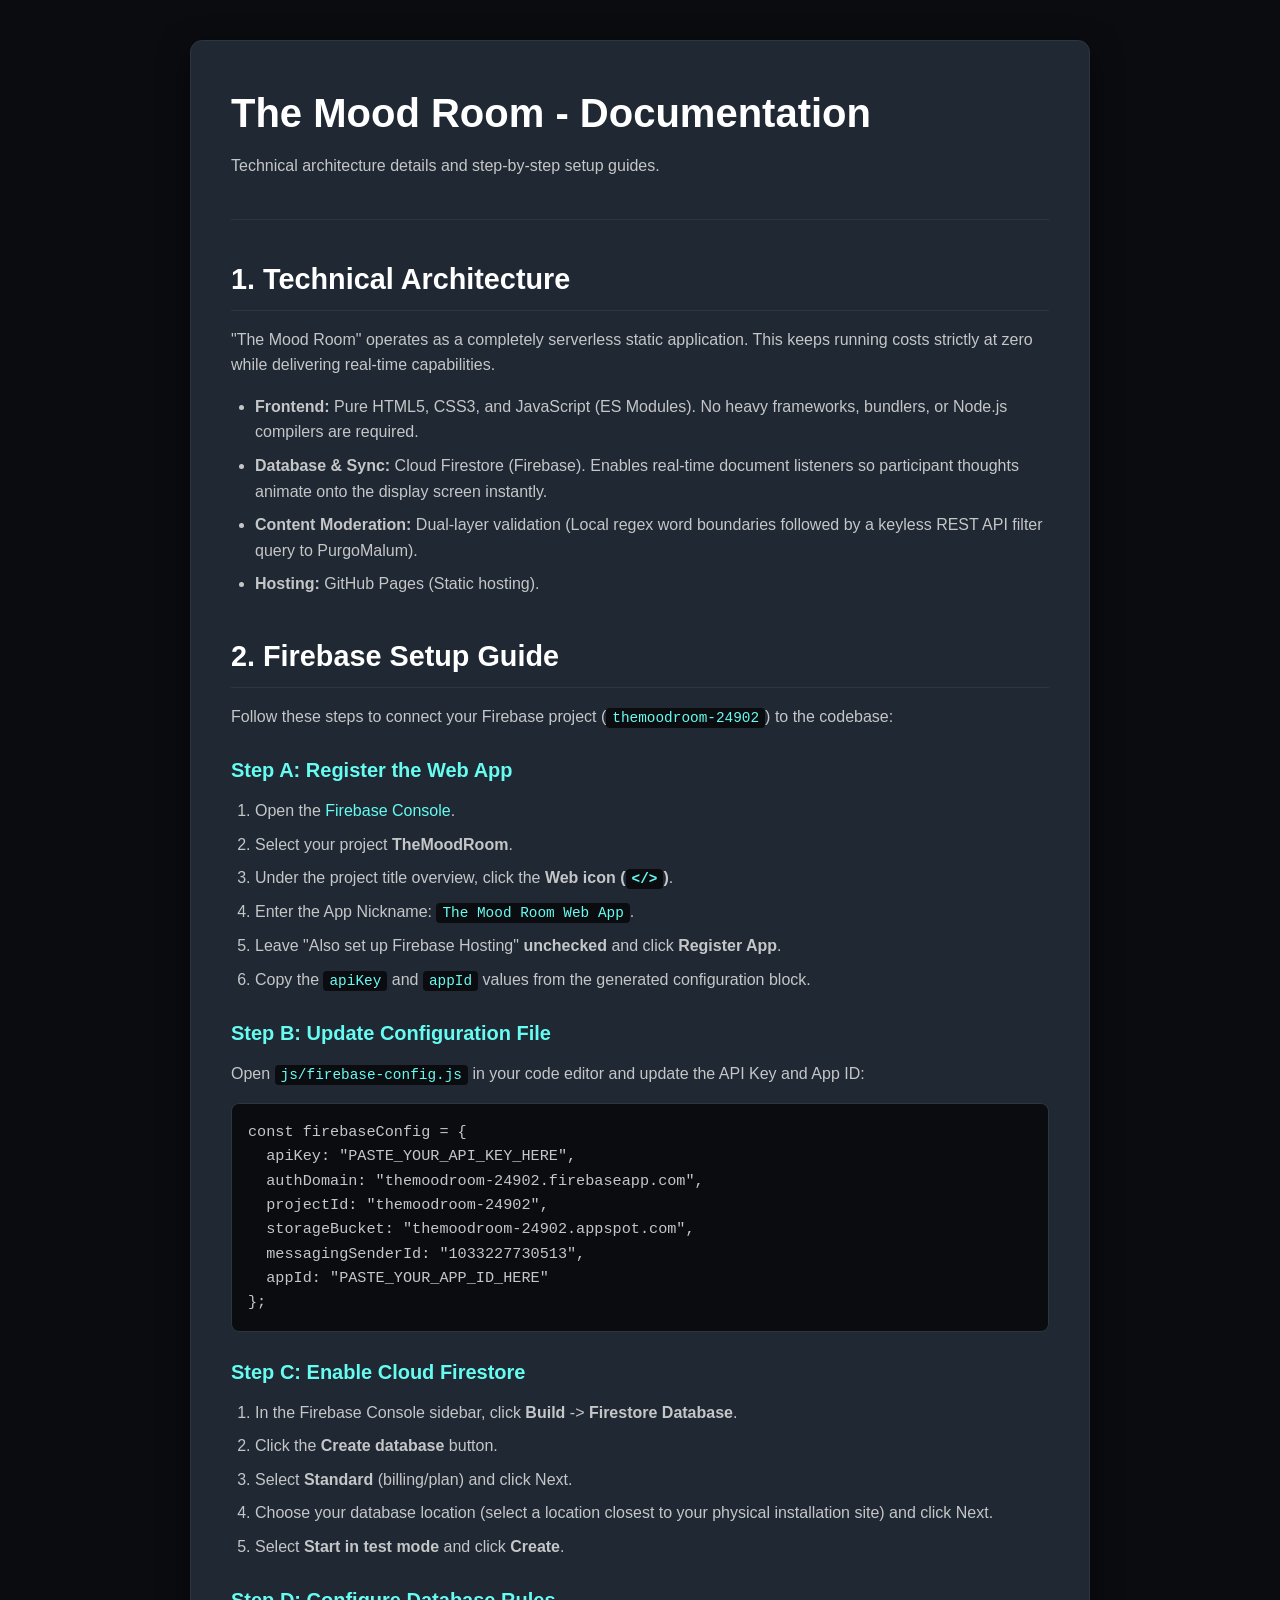
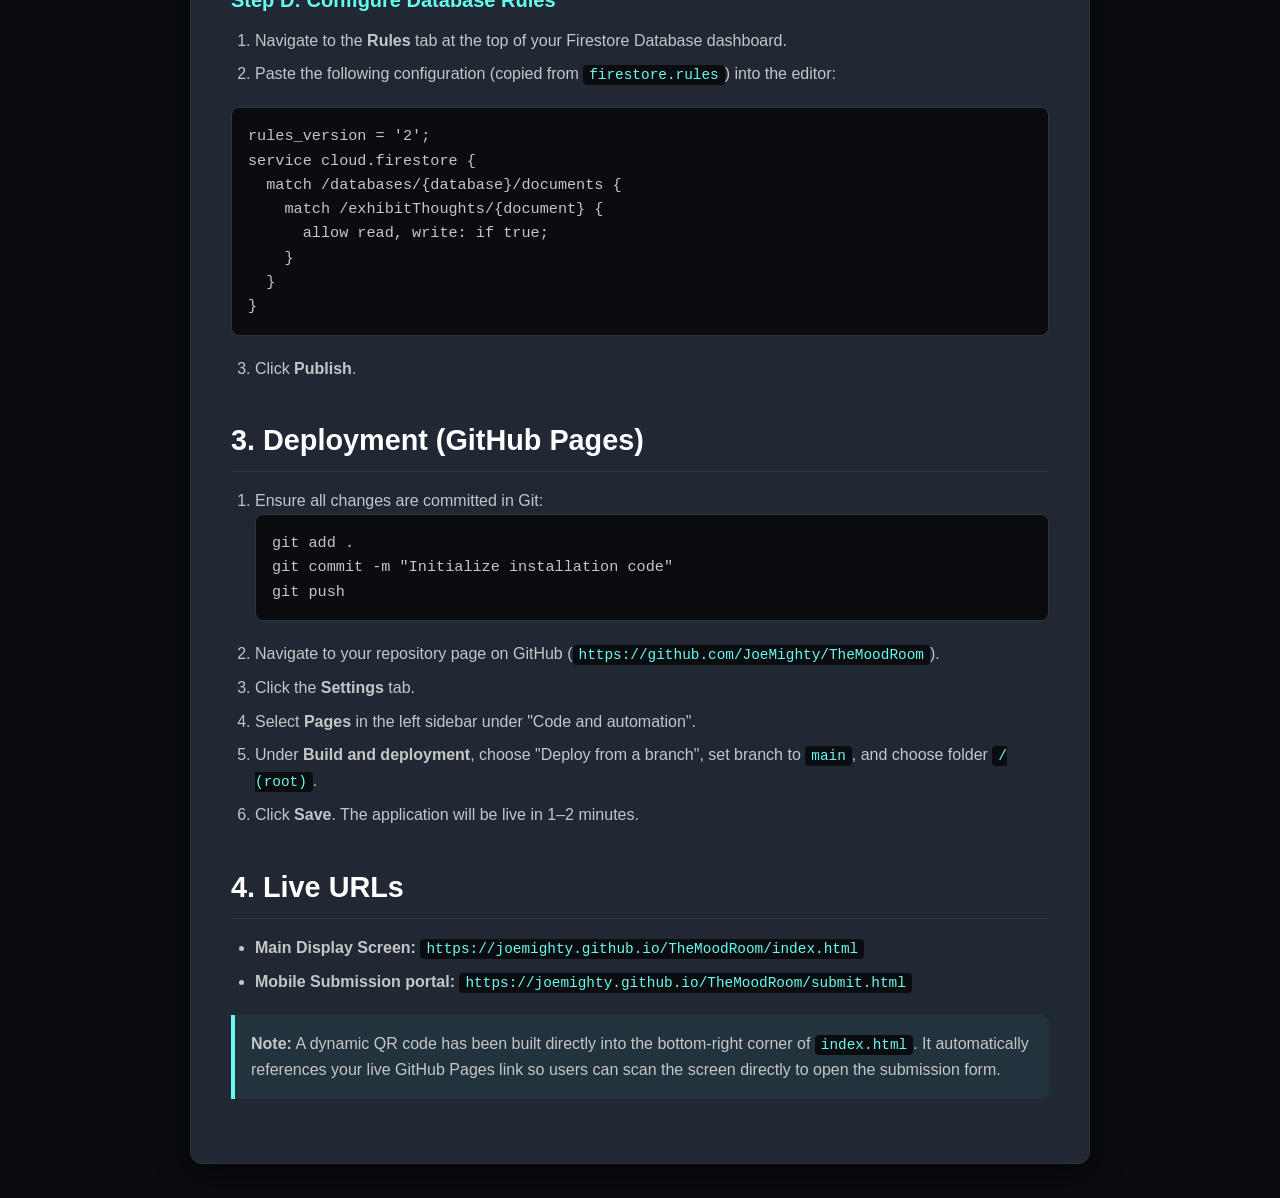
<file: docs.html>
<!DOCTYPE html>
<html lang="en">
<head>
  <meta charset="UTF-8">
  <meta name="viewport" content="width=device-width, initial-scale=1.0">
  <title>Developer Documentation - The Mood Room</title>
  <style>
    :root {
      --bg: #0b0c10;
      --card-bg: #1f2833;
      --primary: #66fcf1;
      --primary-dark: #45f3ff;
      --text: #c5c6c7;
      --text-heading: #ffffff;
      --code-bg: #0b0c10;
      --border: #2c3540;
    }

    * {
      box-sizing: border-box;
      margin: 0;
      padding: 0;
    }

    body {
      font-family: -apple-system, BlinkMacSystemFont, "Segoe UI", Roboto, Helvetica, Arial, sans-serif;
      background-color: var(--bg);
      color: var(--text);
      line-height: 1.6;
      padding: 40px 20px;
    }

    .docs-container {
      max-width: 900px;
      margin: 0 auto;
      background-color: var(--card-bg);
      border: 1px solid var(--border);
      border-radius: 12px;
      padding: 40px;
      box-shadow: 0 10px 30px rgba(0, 0, 0, 0.5);
    }

    header {
      border-bottom: 1px solid var(--border);
      padding-bottom: 24px;
      margin-bottom: 32px;
    }

    h1 {
      color: var(--text-heading);
      font-size: 2.5rem;
      margin-bottom: 8px;
    }

    h2 {
      color: var(--text-heading);
      font-size: 1.8rem;
      margin-top: 36px;
      margin-bottom: 16px;
      border-bottom: 1px solid var(--border);
      padding-bottom: 8px;
    }

    h3 {
      color: var(--primary);
      font-size: 1.25rem;
      margin-top: 24px;
      margin-bottom: 12px;
    }

    p {
      margin-bottom: 16px;
    }

    ul, ol {
      margin-bottom: 20px;
      padding-left: 24px;
    }

    li {
      margin-bottom: 8px;
    }

    code {
      font-family: Consolas, Monaco, "Andale Mono", monospace;
      background-color: var(--code-bg);
      color: var(--primary);
      padding: 2px 6px;
      border-radius: 4px;
      font-size: 0.9em;
    }

    pre {
      background-color: var(--code-bg);
      border: 1px solid var(--border);
      border-radius: 8px;
      padding: 16px;
      overflow-x: auto;
      margin-bottom: 20px;
    }

    pre code {
      background-color: transparent;
      color: var(--text);
      padding: 0;
      font-size: 0.95em;
    }

    .note-box {
      background-color: rgba(102, 252, 241, 0.05);
      border-left: 4px solid var(--primary);
      padding: 16px;
      border-radius: 0 8px 8px 0;
      margin-bottom: 24px;
    }

    .note-box p:last-child {
      margin-bottom: 0;
    }

    a {
      color: var(--primary);
      text-decoration: none;
      transition: color 0.2s ease;
    }

    a:hover {
      color: var(--primary-dark);
      text-decoration: underline;
    }
  </style>
</head>
<body>

  <div class="docs-container">
    <header>
      <h1>The Mood Room - Documentation</h1>
      <p>Technical architecture details and step-by-step setup guides.</p>
    </header>

    <main>
      <section>
        <h2>1. Technical Architecture</h2>
        <p>
          "The Mood Room" operates as a completely serverless static application. This keeps running costs strictly at zero while delivering real-time capabilities.
        </p>
        <ul>
          <li><strong>Frontend:</strong> Pure HTML5, CSS3, and JavaScript (ES Modules). No heavy frameworks, bundlers, or Node.js compilers are required.</li>
          <li><strong>Database & Sync:</strong> Cloud Firestore (Firebase). Enables real-time document listeners so participant thoughts animate onto the display screen instantly.</li>
          <li><strong>Content Moderation:</strong> Dual-layer validation (Local regex word boundaries followed by a keyless REST API filter query to PurgoMalum).</li>
          <li><strong>Hosting:</strong> GitHub Pages (Static hosting).</li>
        </ul>
      </section>

      <section>
        <h2>2. Firebase Setup Guide</h2>
        <p>Follow these steps to connect your Firebase project (<code>themoodroom-24902</code>) to the codebase:</p>

        <h3>Step A: Register the Web App</h3>
        <ol>
          <li>Open the <a href="https://console.firebase.google.com/" target="_blank">Firebase Console</a>.</li>
          <li>Select your project <strong>TheMoodRoom</strong>.</li>
          <li>Under the project title overview, click the <strong>Web icon (<code>&lt;/&gt;</code>)</strong>.</li>
          <li>Enter the App Nickname: <code>The Mood Room Web App</code>.</li>
          <li>Leave "Also set up Firebase Hosting" <strong>unchecked</strong> and click <strong>Register App</strong>.</li>
          <li>Copy the <code>apiKey</code> and <code>appId</code> values from the generated configuration block.</li>
        </ol>

        <h3>Step B: Update Configuration File</h3>
        <p>Open <code>js/firebase-config.js</code> in your code editor and update the API Key and App ID:</p>
        <pre><code>const firebaseConfig = {
  apiKey: "PASTE_YOUR_API_KEY_HERE",
  authDomain: "themoodroom-24902.firebaseapp.com",
  projectId: "themoodroom-24902",
  storageBucket: "themoodroom-24902.appspot.com",
  messagingSenderId: "1033227730513",
  appId: "PASTE_YOUR_APP_ID_HERE"
};</code></pre>

        <h3>Step C: Enable Cloud Firestore</h3>
        <ol>
          <li>In the Firebase Console sidebar, click <strong>Build</strong> -> <strong>Firestore Database</strong>.</li>
          <li>Click the <strong>Create database</strong> button.</li>
          <li>Select <strong>Standard</strong> (billing/plan) and click Next.</li>
          <li>Choose your database location (select a location closest to your physical installation site) and click Next.</li>
          <li>Select <strong>Start in test mode</strong> and click <strong>Create</strong>.</li>
        </ol>

        <h3>Step D: Configure Database Rules</h3>
        <ol>
          <li>Navigate to the <strong>Rules</strong> tab at the top of your Firestore Database dashboard.</li>
          <li>Paste the following configuration (copied from <code>firestore.rules</code>) into the editor:</li>
        </ol>
        <pre><code>rules_version = '2';
service cloud.firestore {
  match /databases/{database}/documents {
    match /exhibitThoughts/{document} {
      allow read, write: if true;
    }
  }
}</code></pre>
        <ol start="3">
          <li>Click <strong>Publish</strong>.</li>
        </ol>
      </section>

      <section>
        <h2>3. Deployment (GitHub Pages)</h2>
        <ol>
          <li>Ensure all changes are committed in Git:
            <pre><code>git add .
git commit -m "Initialize installation code"
git push</code></pre>
          </li>
          <li>Navigate to your repository page on GitHub (<code>https://github.com/JoeMighty/TheMoodRoom</code>).</li>
          <li>Click the <strong>Settings</strong> tab.</li>
          <li>Select <strong>Pages</strong> in the left sidebar under "Code and automation".</li>
          <li>Under <strong>Build and deployment</strong>, choose "Deploy from a branch", set branch to <code>main</code>, and choose folder <code>/ (root)</code>.</li>
          <li>Click <strong>Save</strong>. The application will be live in 1–2 minutes.</li>
        </ol>
      </section>

      <section>
        <h2>4. Live URLs</h2>
        <ul>
          <li><strong>Main Display Screen:</strong> <code>https://joemighty.github.io/TheMoodRoom/index.html</code></li>
          <li><strong>Mobile Submission portal:</strong> <code>https://joemighty.github.io/TheMoodRoom/submit.html</code></li>
        </ul>
        <div class="note-box">
          <p><strong>Note:</strong> A dynamic QR code has been built directly into the bottom-right corner of <code>index.html</code>. It automatically references your live GitHub Pages link so users can scan the screen directly to open the submission form.</p>
        </div>
      </section>
    </main>
  </div>

</body>
</html>
</file>
